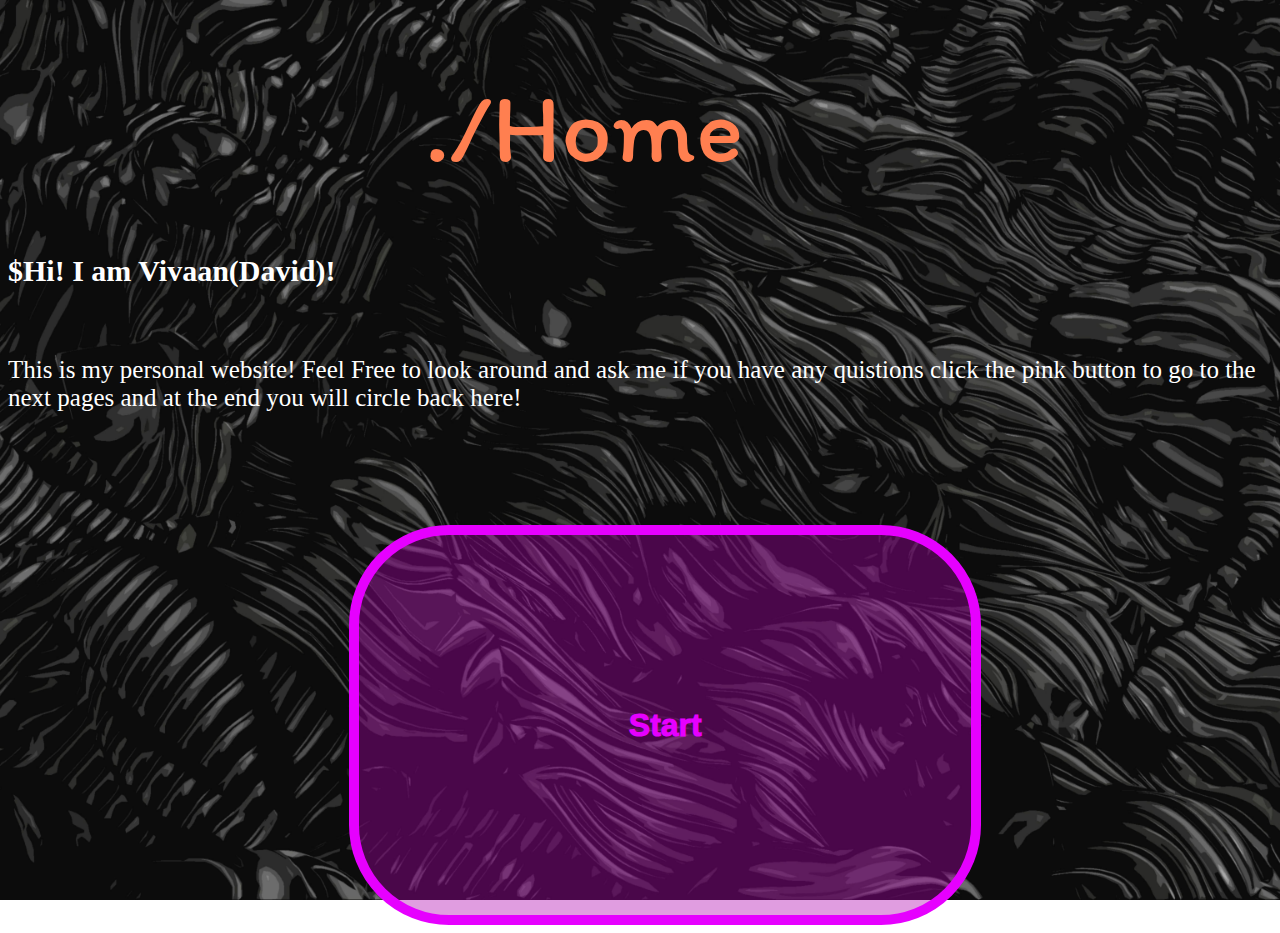
<file: index.html>
<!DOCTYPE html>
<html lang="en">
<head>
    <meta charset="UTF-8">
    <meta name="viewport" content="width=device-width, initial-scale=1.0">
    <title>Vivaan's persnal website</title>
    <link href="https://fonts.googleapis.com/css2?family=Itim&display=swap" rel="stylesheet">
    <link rel="stylesheet" href="style copy.css">
</head>
<body>
    <div id="title">
        <h1>
            ./Home
        </h1> 
    </div>
    <h2>
        $Hi! I am Vivaan(David)!
    </h2>
    <br>
    <p>
        This is my personal website! Feel Free to look around and ask me if you have any quistions click the pink button to go to the next pages and at the end you will circle back here!
    </p>
    <a href="Education.html">
        <button class="btn" onclick="">Start</button>
    </a>

</body>
</html>
</file>
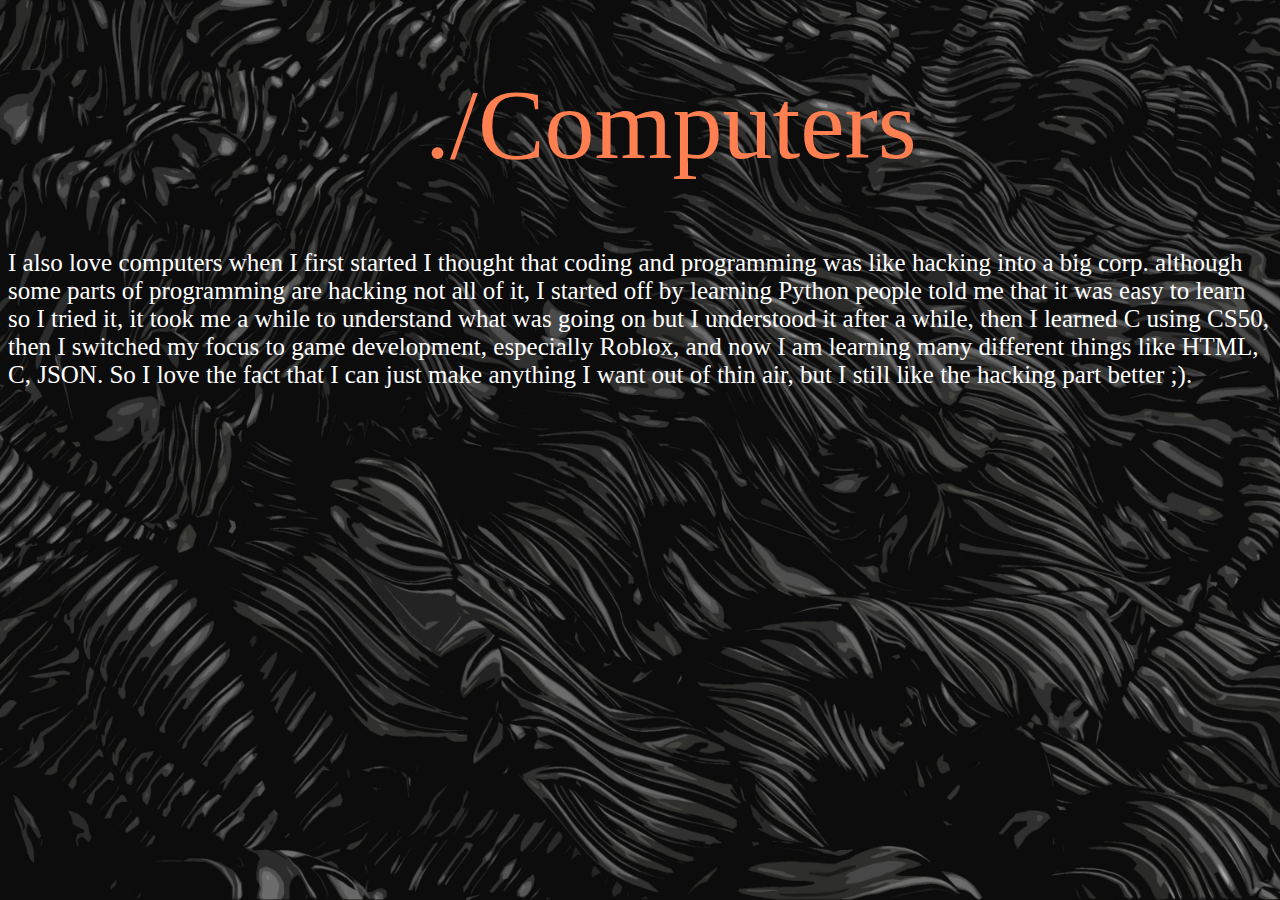
<file: COMPUTERS.html>
<!DOCTYPE html>
<html lang="en">
<head>
    <meta charset="UTF-8">
    <meta name="viewport" content="width=device-width, initial-scale=1.0">
    <title>Document</title>
    <link rel="stylesheet" href="style copy.css">
</head>
<body>
    <h1>./Computers</h1>
    <Computers></Computers></h1>
    <p>I also love computers when I first started I thought that coding and programming was like hacking into a big corp. although some parts of programming are hacking not all of it, I started off by learning Python people told me that it was easy to learn so I tried it, it took me a while to understand what was going on but I understood it after a while, then I learned C using CS50, then I switched my focus to game development, especially Roblox, and now I am learning many different things like HTML, C, JSON. So I love the fact that I can just make anything I want out of thin air, but I still like the hacking part better ;).</p>
</body>
</html>
</file>
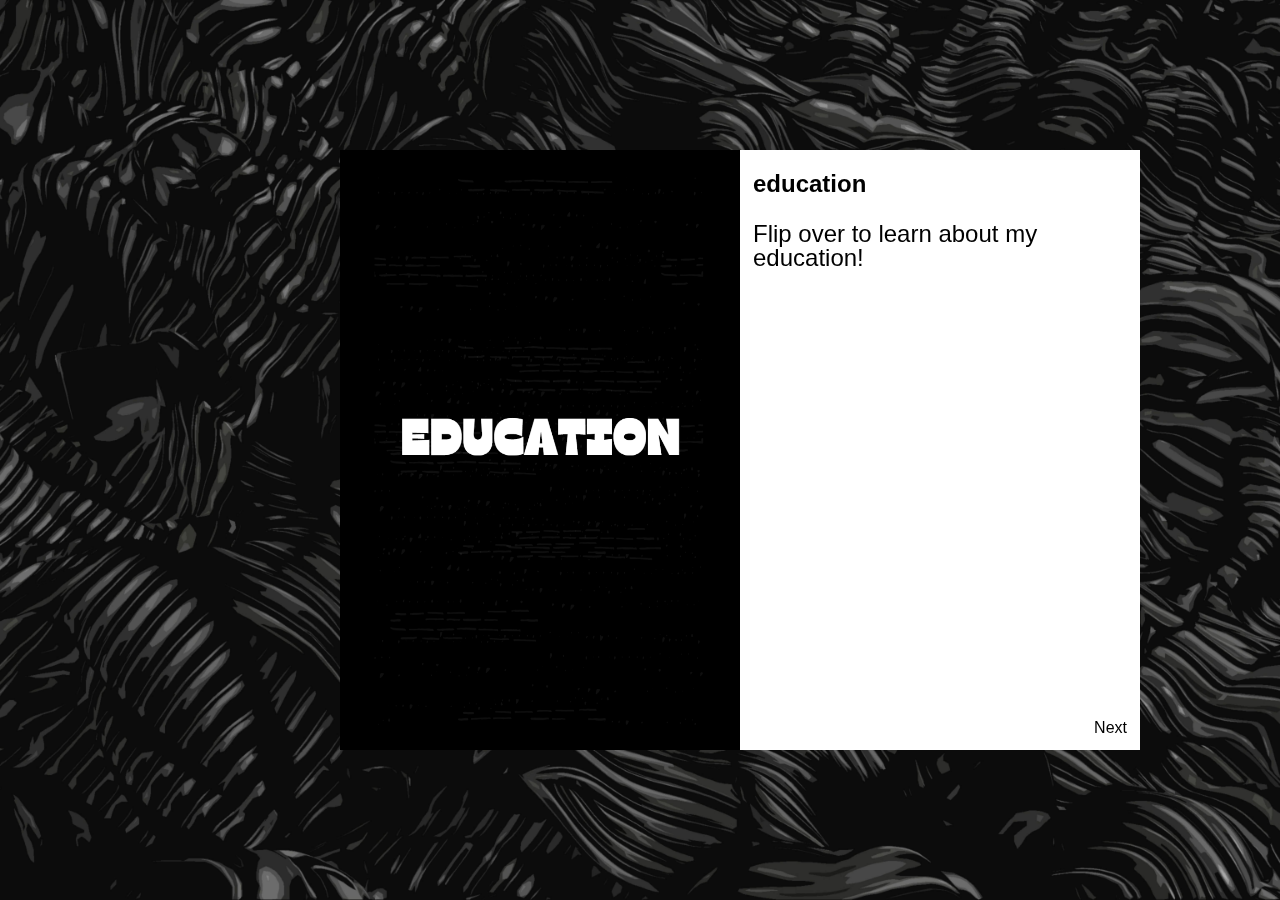
<file: Education.html>
<!DOCTYPE html>
<html lang="en" >
<head>
<meta charset="UTF-8">
<title>Css Flip Book</title>
<link rel="stylesheet" href="style.css">
</head>
<body>
<a href="Hobby's.html">
    <button class="btn" onclick="">Next</button>
</a>
<div class="book">
<input type="checkbox" id="c1">
<input type="checkbox" id="c2">
<input type="checkbox" id="c3">
<div id="cover"><img src="Screenshot 2024-11-05 100805.png"></div>
<div class="flip-book">
<div class="flip" id="p1">
<div class="back">
<img src="delhi_public_school_sector_19_faridabad_cover.jpg">
<label class="back-btn" for="c1">Back</label>
</div>
<div class="front">
<h2>education</h2>
<p>Flip over to learn about my education!</p>
<label class="next-btn" for="c1">Next</label>
	</div>
</div>
<div class="flip" id="p2">
<div class="back">
<img src="clark.jpg">
<label class="back-btn" for="c2">Back</label>
</div>
<div class="front">
<h2>DPS</h2>
<p>When I was living in India I went to a school called DPS
	or Delhi public school in India you go to one school for life from Pre-k to 12
	there is no ES MS or HS I was at DPS from Pre-K to 5 grade.
</p>
<label class="next-btn" for="c2">Next</label>
	</div>
</div>

<div class="flip" id="p3">
<div class="back">
<label class="back-btn" for="c3">Back</label>
</div>
<div class="front">
<h2>Clark MS</h2>
<p>After I moved to the United States I went to a school called Clark Middle School I had just moved in from India so it was pretty hard for me to fit in but over time I made friends and every this worked out I went to Clark from 6 grade to 8 grade (present)</p>
<label class="next-btn" for="c3">Next</label>
	</div>
</div>
</div>
</div>
</body>
</html>
</file>
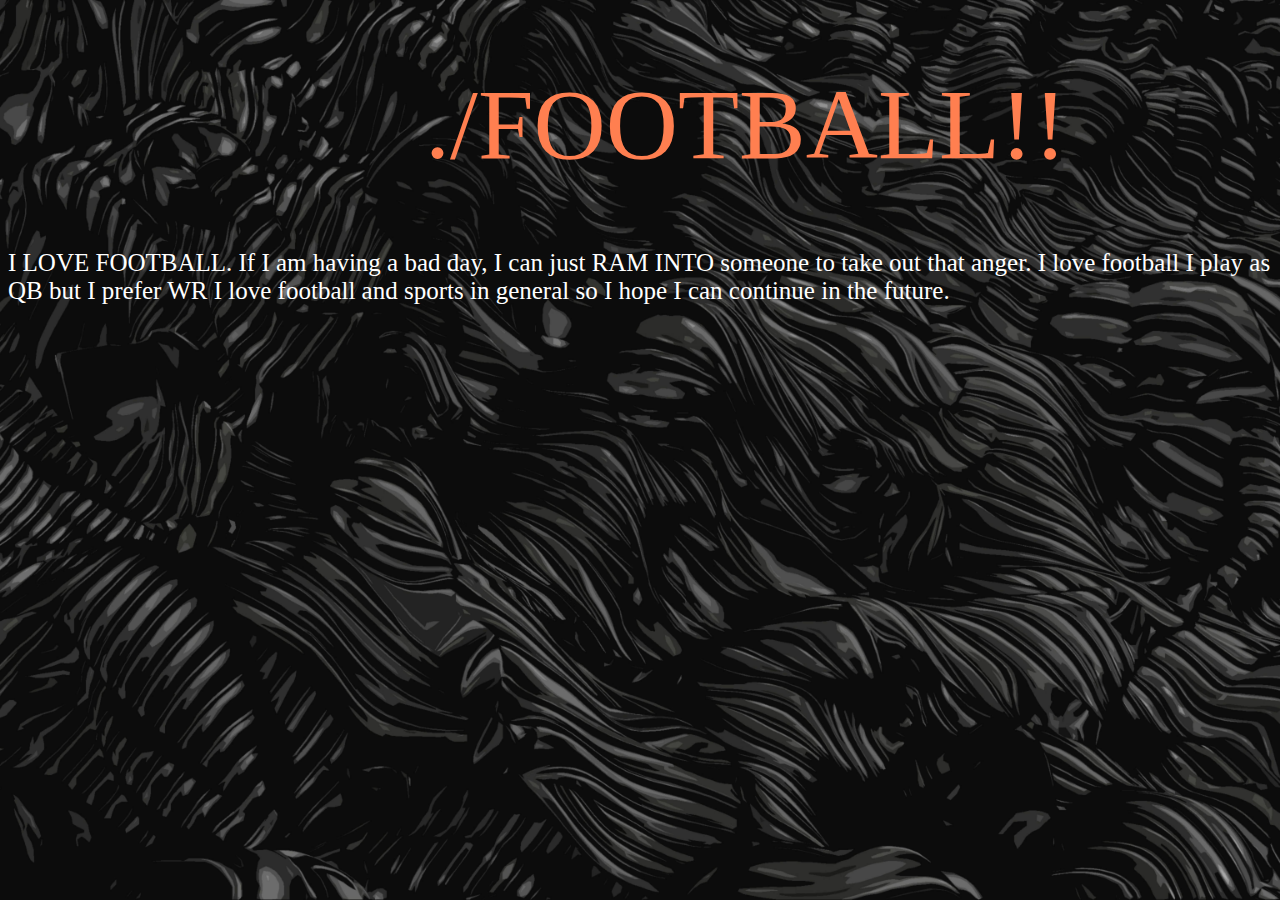
<file: FOOTBALL.HTML>
<!DOCTYPE html>
<html lang="en">
<head>
    <meta charset="UTF-8">
    <meta name="viewport" content="width=device-width, initial-scale=1.0">
    <title>Document</title>
    <link rel="stylesheet" href="style copy.css">
</head>
<body>
    <h1>./FOOTBALL!!</h1>
    <p>I LOVE FOOTBALL. If I am having a bad day, I can just RAM INTO someone to take out that anger. I love football I play as QB but I prefer WR I love football and sports in general so I hope I can continue in the future.</p>
</body>
</html>
</file>
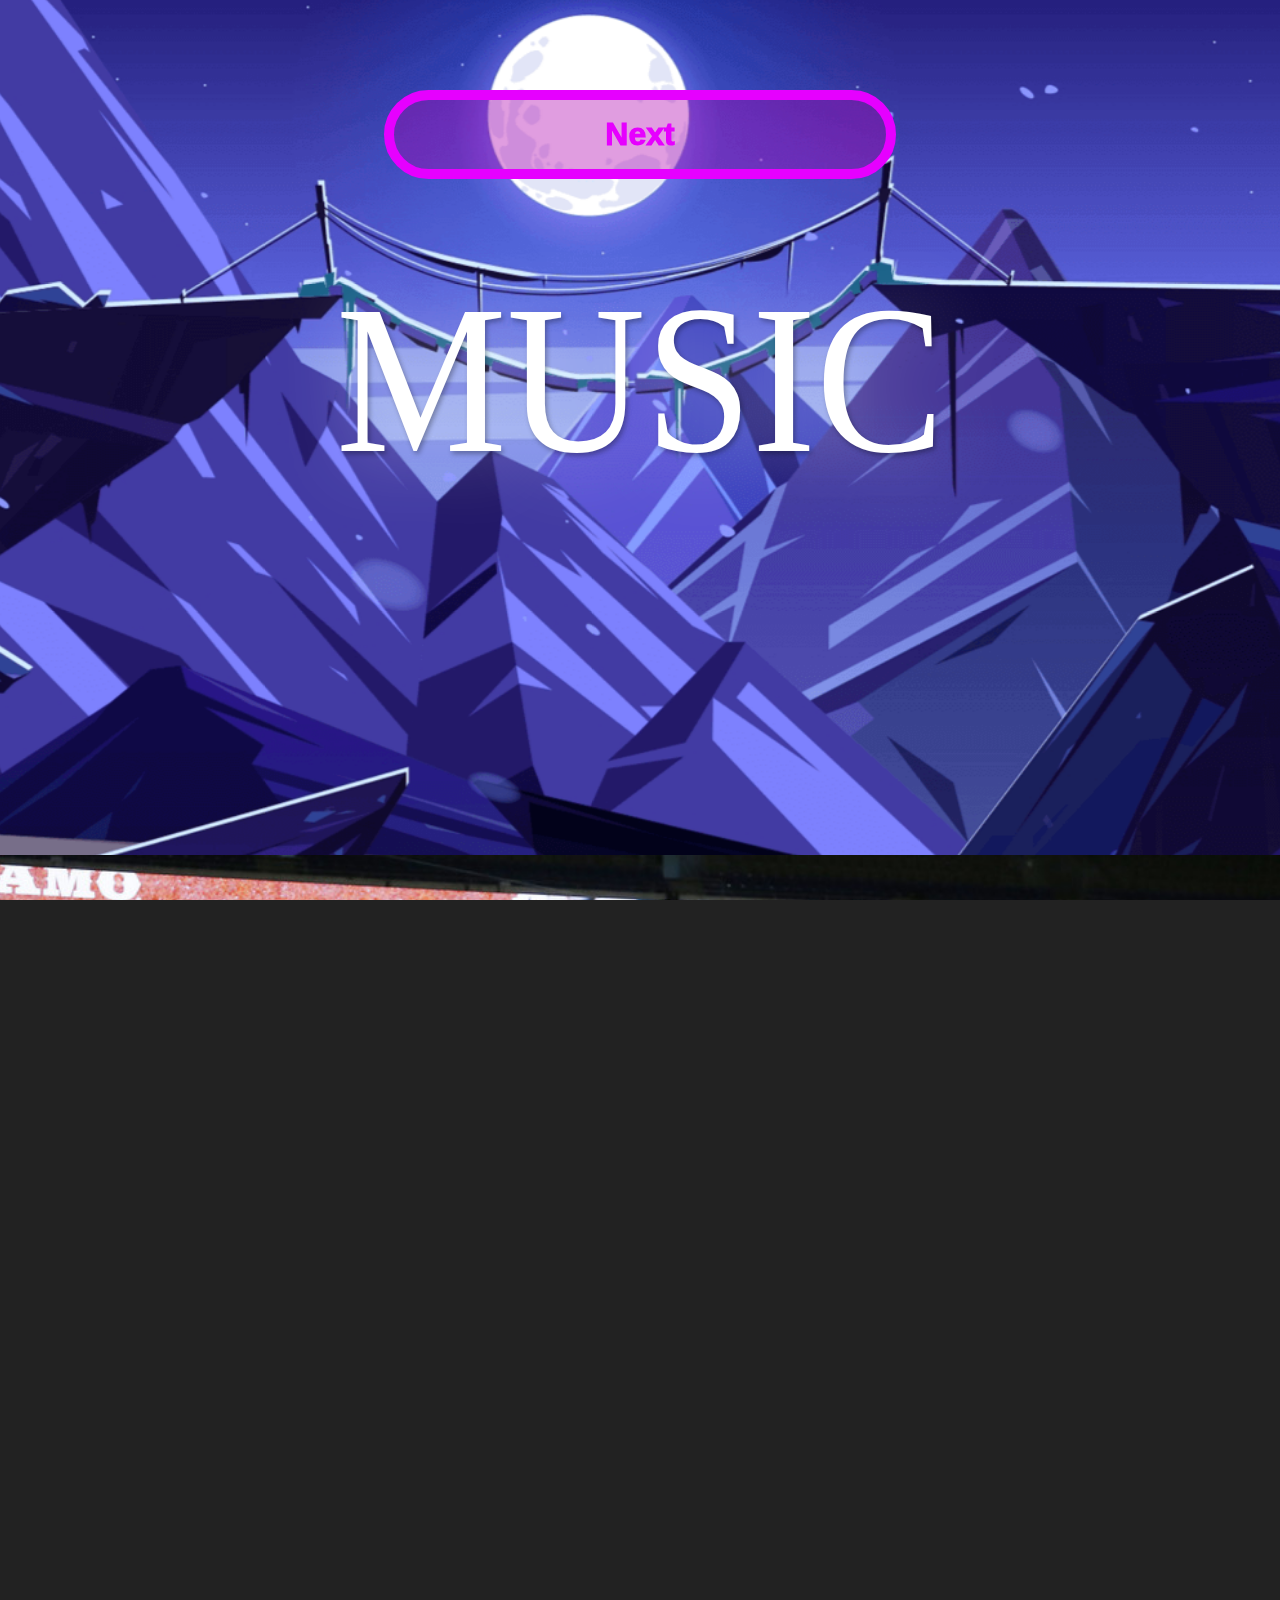
<file: Hobby's.html>
<!DOCTYPE html>
<html lang="en">
<head>
    <meta charset="UTF-8">
    <meta name="viewport" content="width=device-width, initial-scale=1.0">
    <title>Document</title>
    <link rel="stylesheet" href="style(Hobby's).css">
</head>
<body>
    <div class="section1">
      <a href="index.html">
        <button class="btn" onclick="">Next</button>
      </a>
      <a href="MUSIC.HTML">
        <div class="text">MUSIC</div>
      </a>
      </div>
      <div class="section2">
      <a href="COMPUTERS.html">
        <div class="text">COMPUTERS</div>
      </a>
      </div>
      <div class="section3">
      <a href="FOOTBALL.HTML">
        <div class="text">FOOTBALL</div>
      </a>
      </div>
</body>
</html>
</file>
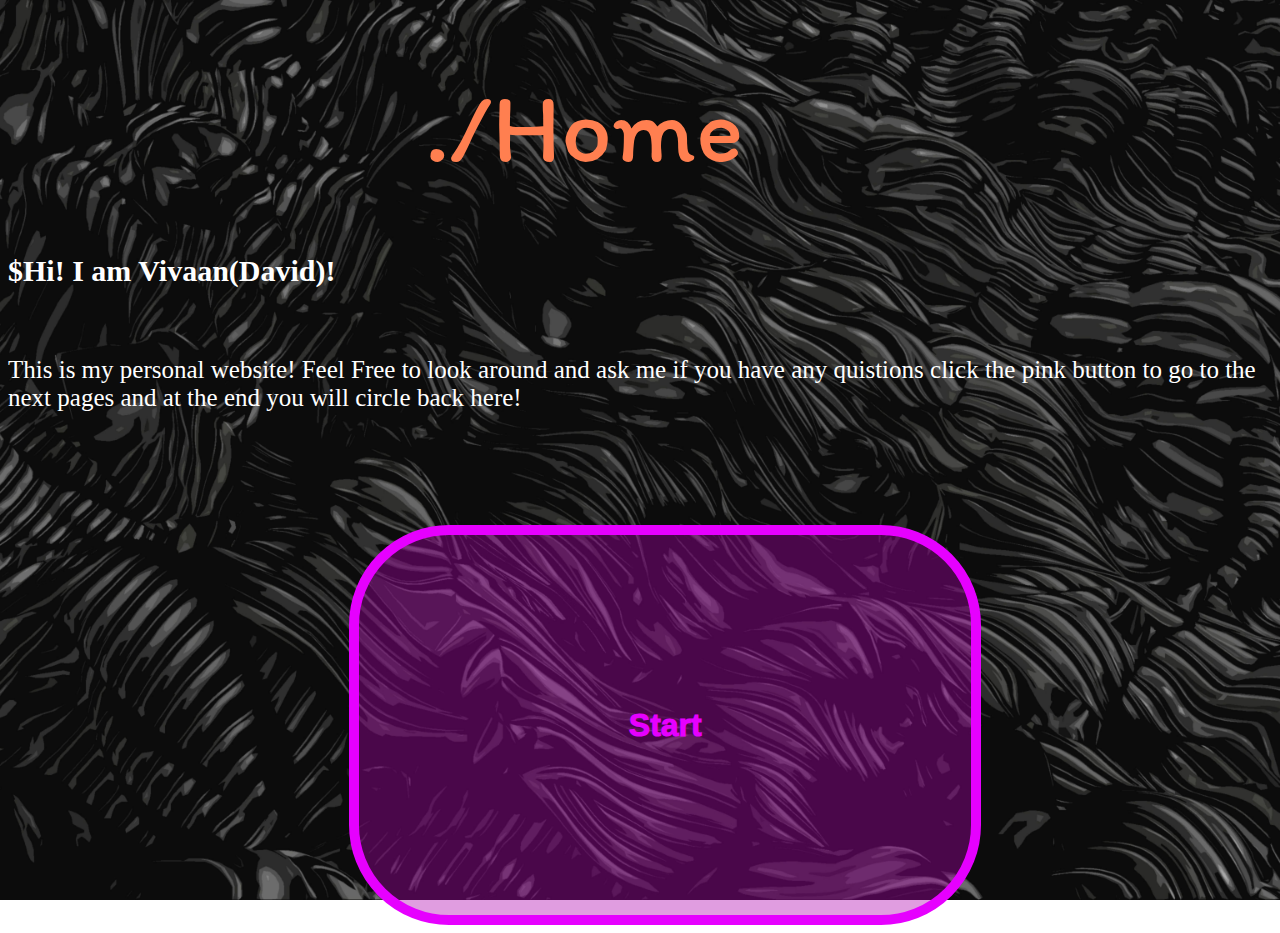
<file: Home.html>
<!DOCTYPE html>
<html lang="en">
<head>
    <meta charset="UTF-8">
    <meta name="viewport" content="width=device-width, initial-scale=1.0">
    <title>Vivaan's persnal website</title>
    <link href="https://fonts.googleapis.com/css2?family=Itim&display=swap" rel="stylesheet">
    <link rel="stylesheet" href="style copy.css">
</head>
<body>
    <div id="title">
        <h1>
            ./Home
        </h1> 
    </div>
    <h2>
        $Hi! I am Vivaan(David)!
    </h2>
    <br>
    <p>
        This is my personal website! Feel Free to look around and ask me if you have any quistions click the pink button to go to the next pages and at the end you will circle back here!
    </p>
    <a href="Education.html">
        <button class="btn" onclick="">Start</button>
    </a>

</body>
</html>
</file>
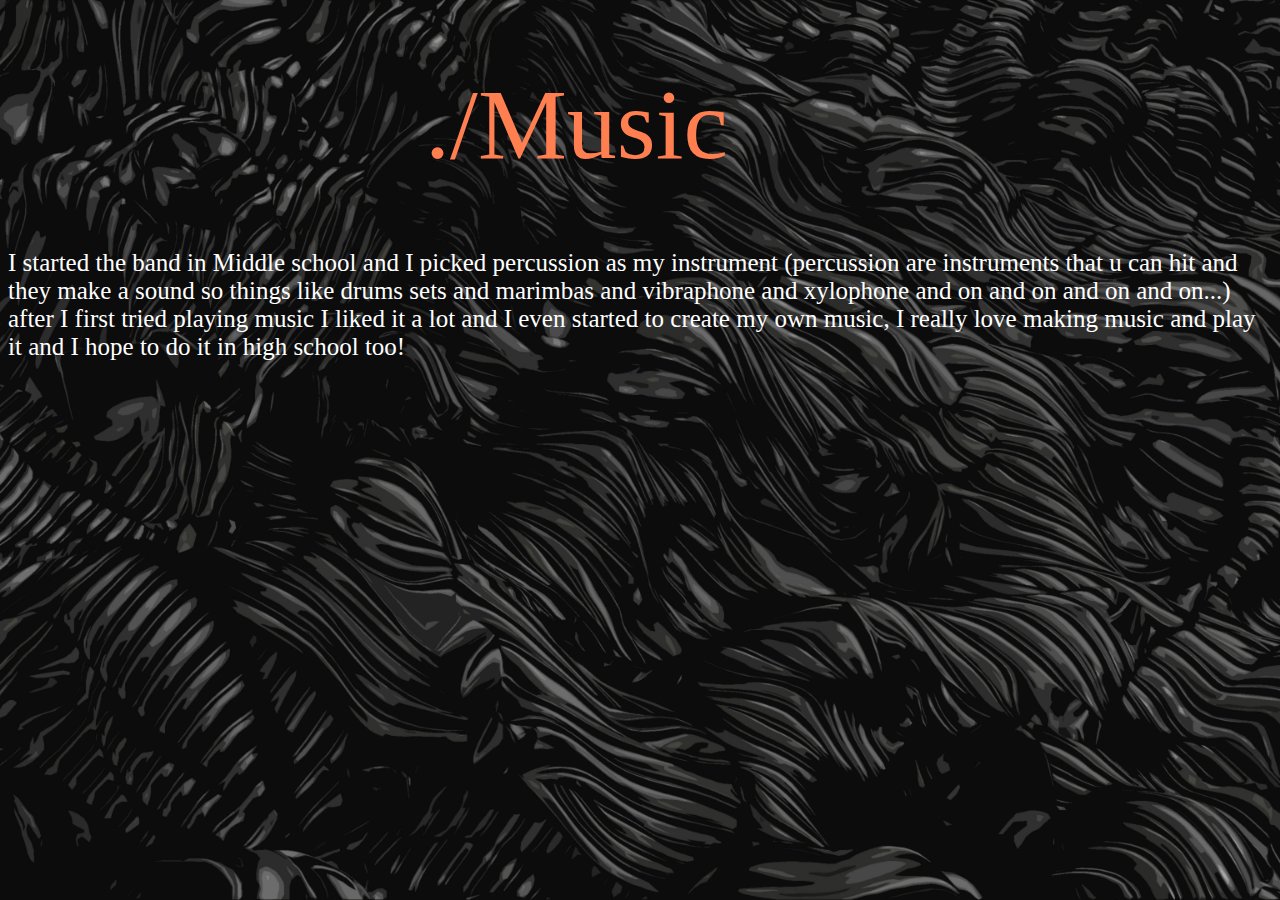
<file: MUSIC.HTML>
<!DOCTYPE html>
<html lang="en">
<head>
    <meta charset="UTF-8">
    <meta name="viewport" content="width=device-width, initial-scale=1.0">
    <title>Document</title>
    <link rel="stylesheet" href="style copy.css">
</head>
<body>
    <h1>./Music</h1>
    <p> I started the band in Middle school and I picked percussion  as my instrument (percussion  are instruments that u can hit and they make a sound so things like drums sets and marimbas and vibraphone and xylophone and on and on and on and on...) after I first tried playing music I liked it a lot  and I even started to create my own music, I really love making music and play it and I hope to do it in high school too!</p>
</body>
</html>
</file>
<file: style copy.css>
body{
        background-image: url(8K-Ultra-Hd-Wallpapers-Dark-88308.jpg ); 
        background-repeat: no-repeat;
        background-attachment: fixed;
        background-position: center;
        background-size: cover;
    }
    h1{
    color: coral;
        font-family: "Itim", 'Segoe UI';
        font-weight: 400;
        font-style: normal;
        font-size: 100px;
        margin-left: 33%;
    }
    h2{
        font-family:cursive;
        color: white;
        font-size: 30px;
    }
    p{
    color: white;
    font-size: 25px;
    }
.btn {
    font-size: 2rem;
    font-weight: 1000;
    padding: 0.5em 1em;
    color: rgb(230, 0, 255) ;
    background-color: rgba(174, 1, 174, 0.383);
    border: 10px solid;
    border-color:rgb(230, 0, 255) ;
    margin-left: 27%;
    margin-top: 7%;
    width: 50%;
    height: 400px;
    border-radius: 100px;
    transition-property:transform,background-color,color;
    transition-duration: 0.4s;
    transition-timing-function:ease ;
    transition-delay: 0s ;
}
.btn:hover {
    transform: translatey(-25px);
    background-color: rgb(230, 0, 255);
    color: white;
}
</file>
<file: style.css>
body{
        background-image: url(8K-Ultra-Hd-Wallpapers-Dark-88308.jpg ); 
        background-repeat: no-repeat;
        background-attachment: fixed;
        background-position: center;
        background-size: cover;
    }
    h1{
    color: coral;
        font-family: "Itim", 'Segoe UI';
        font-weight: 400;
        font-style: normal;
        font-size: 100px;
		align-items:end;
}
.btn {
    font-size: 2rem;
    font-weight: 1000;
    padding: 0.5em 1em;
    color: rgb(230, 0, 255) ;
    background-color: rgba(174, 1, 174, 0.383);
    border: 10px solid;
    border-color:rgb(230, 0, 255) ;
	margin-left:-200% ;
    margin-top: 0%;
    width: 200px;
    height: 100px;
    border-radius: 100px;
    transition-property:transform,background-color,color;
    transition-duration: 0.4s;
    transition-timing-function:ease ;
    transition-delay: 0s ;
	align-items: end;
}
.btn:hover {
    transform: translatey(-25px);
    background-color: rgb(230, 0, 255);
    color: white;
}
@import url('https://fonts.googleapis.com/css2?family=Roboto:ital,wght@0,100;0,300;0,400;0,500;0,700;0,900;1,100;1,300;1,400;1,500;1,700;1,900&display=swap');
body{
	margin: 0;
	padding: 0;
	height: 100vh;
	display: flex;
	justify-content: center;
	align-items: center;
	font-family: "Roboto", sans-serif;
}
input{
	display: none;
}
img{
	width: 100%;
	height: 100%;
}
.book{
	display: flex;
}
#cover{
	width: 400px;
	height: 600px;
}
.flip-book{
	width: 400px;
	height: 600px;
	position: relative;
	perspective: 1500px;
}
.flip{
	width: 100%;
	height: 100%;
	position: absolute;
	top: 0;
	left: 0;
	transform-origin: left;
	transform-style: preserve-3d;
	transform: rotateY(0deg);
	transition: .5s;
	color: #000;
}
p{
	font-size: 24px;
	line-height: 24px;
}
.front{
	position: absolute;
	width: 100%;
	height: 100%;
	top: 0;
	left: 0;
	background-color: #fff;
	box-sizing: border-box;
	padding: 0 13px;
	box-shadow: inset 20px 0 50px rgba(0,0,0,0.5) 0 2px 5px rgba(0,0,0,.5);
}
.back{
	position: absolute;
	width: 100%;
	height: 100%;
	top: 0;
	left: 0;
	z-index: 99;
	transform: rotateY(180deg);
	backface-visibility: hidden;
	background: #000;
}
.next-btn{
	position: absolute;
	bottom: 13px;
	right: 13px;
	cursor: pointer;
	color: #000;
}
.back-btn{
	position: absolute;
	bottom: 13px;
	right: 13px;
	cursor: pointer;
	color: #fff;
}
#p1{
	z-index: 3;
}
#p2{
	z-index: 2;
}
#p3{
	z-index: 1;
}
#c1:checked ~ .flip-book #p1{
	transform: rotateY(-180deg);
	z-index: 1;
}
#c2:checked ~ .flip-book #p2{
	transform: rotateY(-180deg);
	z-index: 2;
}
#c3:checked ~ .flip-book #p3{
	transform: rotateY(-180deg);
	z-index: 3;
}
</file>
